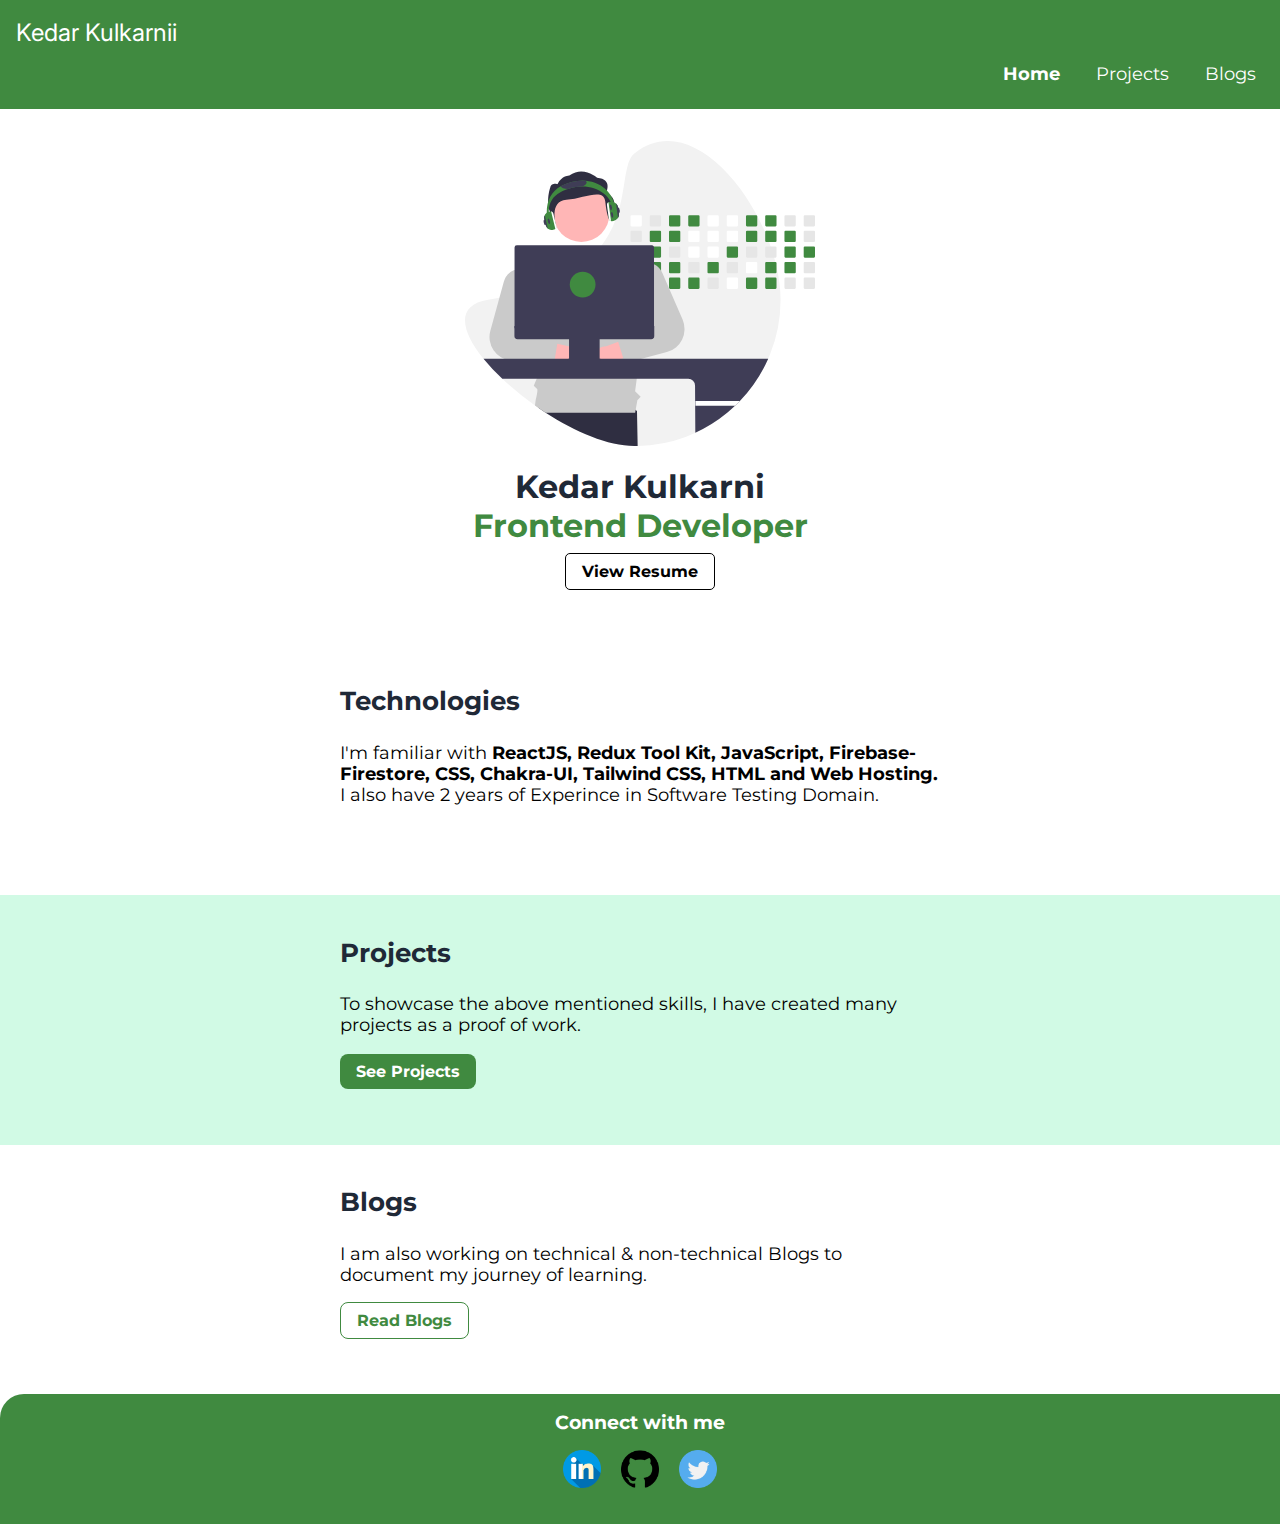
<file: index.html>
<!DOCTYPE html>
<html lang="en">
  <head>
    <meta charset="UTF-8" />
    <meta http-equiv="X-UA-Compatible" content="IE=edge" />
    <meta name="viewport" content="width=device-width, initial-scale=1.0" />
    <title>Kedar Kulkarni's Portfolio</title>
    <link rel="stylesheet" href="styles.css" />
  </head>
  <body>
    <!-- Website Starts from here -->
    <!-- Nav Bar -->

    <nav class="navigation container">
      <div class="nav-brand"><a href="/">Kedar Kulkarnii</a></div>
      <ul class="nav-pills">
        <li class="list-item-inline">
          <a class="link-active" href="/">Home</a>
        </li>
        <li class="list-item-inline">
          <a href="projects.html">Projects</a>
        </li>
        <li class="list-item-inline">
          <a href="blogs.html">Blogs</a>
        </li>
      </ul>
    </nav>

    <!-- Header -->
    <header class="hero">
      <img class="hero-image" src="Images/developer.svg" alt="Developer" />
      <h1 class="hero-heading flex-column-center">
        Kedar Kulkarni
        <span class="txt-color-inverted">Frontend Developer</span>
        <a
          class="resume-link"
          target="“_blank”"
          href="https://drive.google.com/file/d/1tVxkBpz7vSvhk7_PN62E2i7HiY5TW7Pq/view?usp=sharing"
          >View Resume</a
        >
      </h1>
    </header>

    <!-- Section-1 -->
    <section class="section">
      <div class="container-center">
        <h3>Technologies</h3>
        <p class="section-para">
          I'm familiar with
          <span class="bold-text"
            >ReactJS, Redux Tool Kit, JavaScript, Firebase-Firestore, CSS,
            Chakra-UI, Tailwind CSS, HTML and Web Hosting.</span
          >
          I also have 2 years of Experince in Software Testing Domain.
        </p>
      </div>
    </section>
    <!-- Section-2 -->
    <section class="section bg-ogreen">
      <div class="container-center">
        <h3>Projects</h3>
        <p class="section-para">
          To showcase the above mentioned skills, I have created many projects
          as a proof of work.
        </p>
        <a class="link link-primary" href="projects.html">See Projects</a>
      </div>
    </section>
    <!-- Section-3 -->
    <section class="section">
      <div class="container-center">
        <h3>Blogs</h3>
        <p class="section-para">
          I am also working on technical & non-technical Blogs to document my
          journey of learning.
        </p>
        <a class="link link-secondary" href="blogs.html">Read Blogs</a>
      </div>
    </section>

    <!-- Footer -->
    <footer class="footer">
      <div class="footer-headline"><b> Connect with me</b></div>
      <ul class="list-non-bullet list-center">
        <li class="list-item-inline">
          <a
            class="foot-links"
            href="https://www.linkedin.com/in/kedark152"
            target="_blank"
            ><img
              class="social-icons"
              src="./Images/linkedin.png"
              alt="linkedin link"
          /></a>
        </li>
        <li class="list-item-inline">
          <a
            class="foot-links"
            href="https://github.com/kedark152"
            target="_blank"
            ><img
              class="social-icons"
              src="./Images/github.png"
              alt="github link"
          /></a>
        </li>
        <li class="list-item-inline">
          <a
            class="foot-links"
            href="https://twitter.com/Kulkarni12Kedar"
            target="_blank"
            ><img
              class="social-icons"
              src="./Images/twitter.png"
              alt="twitter link"
          /></a>
        </li>
      </ul>
    </footer>
  </body>
</html>
</file>
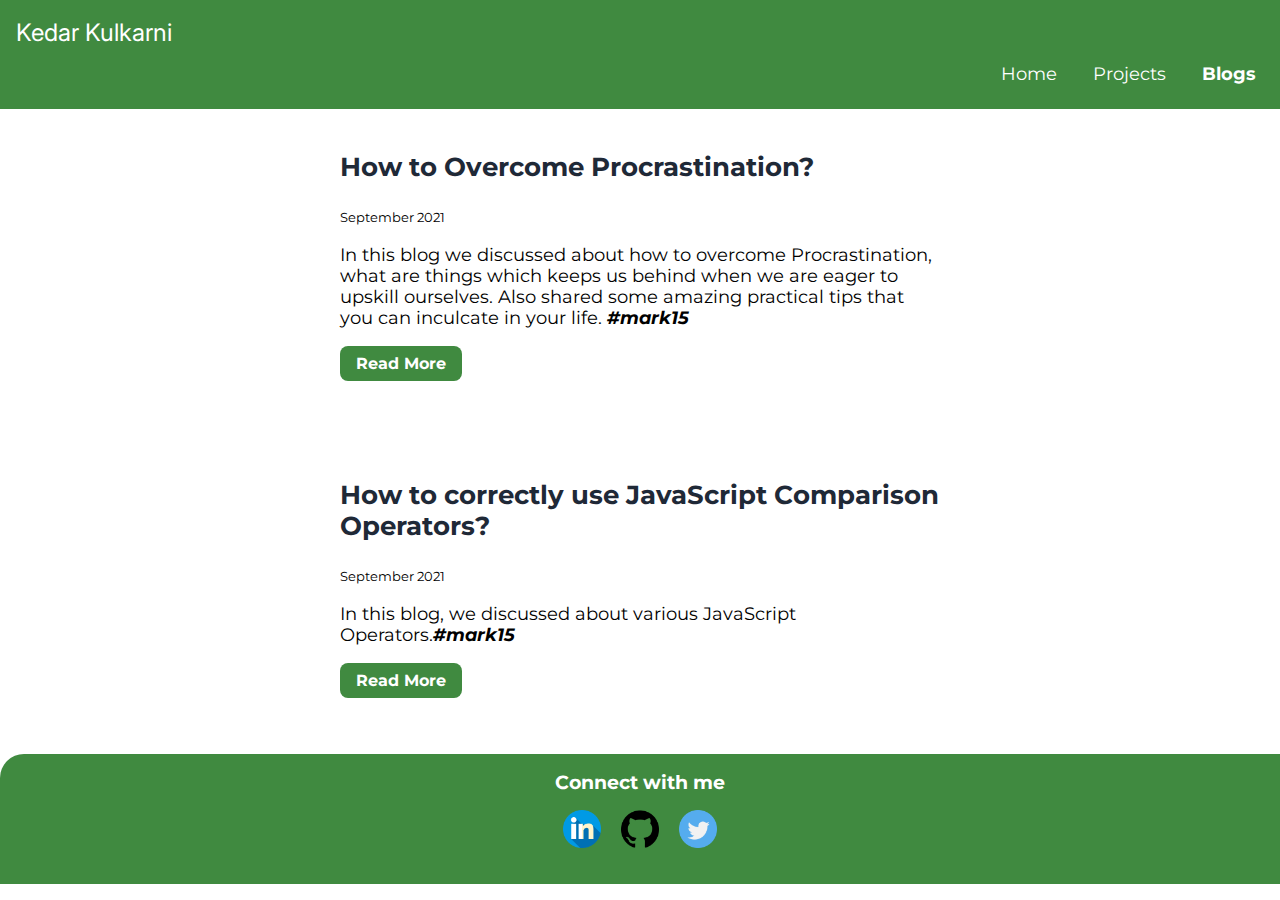
<file: blogs.html>
<!DOCTYPE html>
<html lang="en">
  <head>
    <meta charset="UTF-8" />
    <meta http-equiv="X-UA-Compatible" content="IE=edge" />
    <meta name="viewport" content="width=device-width, initial-scale=1.0" />
    <title>Blogs | Kedar Kulkarni</title>
    <link rel="stylesheet" href="styles.css" />
  </head>
  <body>
    <!-- Nav bar -->
    <nav class="navigation container">
      <div class="nav-brand"><a href="/">Kedar Kulkarni</a></div>
      <ul class="nav-pills">
        <li class="list-item-inline">
          <a href="index.html">Home</a>
        </li>
        <li class="list-item-inline">
          <a href="projects.html">Projects</a>
        </li>
        <li class="list-item-inline">
          <a class="link-active" href="blogs.html">Blogs</a>
        </li>
      </ul>
    </nav>

    <!-- Blog-1 -->
    <section class="section">
      <div class="container-center">
        <h3>How to Overcome Procrastination?</h3>
        <small>September 2021</small>
        <p class="section-para">
          In this blog we discussed about how to overcome Procrastination, what
          are things which keeps us behind when we are eager to upskill
          ourselves. Also shared some amazing practical tips that you can
          inculcate in your life. <b><i>#mark15</i></b>
        </p>

        <a
          class="link link-primary"
          href="https://kedark152.hashnode.dev/overcome-procrastination"
          target="“_blank”"
          >Read More</a
        >
      </div>
    </section>
    <!-- Blog-2 -->
    <section class="section">
      <div class="container-center">
        <h3>How to correctly use JavaScript Comparison Operators?</h3>
        <small>September 2021</small>
        <p class="section-para">
          In this blog, we discussed about various JavaScript Operators.<b
            ><i>#mark15</i></b
          >
        </p>

        <a
          class="link link-primary"
          href="https://kedark152.hashnode.dev/javascript-comparison-operators"
          target="“_blank”"
          >Read More</a
        >
      </div>
    </section>

    <!-- Footer -->
    <footer class="footer">
      <div class="footer-headline"><b> Connect with me</b></div>
      <ul class="list-non-bullet list-center">
        <li class="list-item-inline">
          <a
            class="foot-links"
            href="https://www.linkedin.com/in/kedark152"
            target="_blank"
            ><img
              class="social-icons"
              src="./Images/linkedin.png"
              alt="linkedin link"
          /></a>
        </li>
        <li class="list-item-inline">
          <a
            class="foot-links"
            href="https://github.com/kedark152"
            target="_blank"
            ><img
              class="social-icons"
              src="./Images/github.png"
              alt="github link"
          /></a>
        </li>
        <li class="list-item-inline">
          <a
            class="foot-links"
            href="https://twitter.com/Kulkarni12Kedar"
            target="_blank"
            ><img
              class="social-icons"
              src="./Images/twitter.png"
              alt="twitter link"
          /></a>
        </li>
      </ul>
    </footer>
  </body>
</html>
</file>
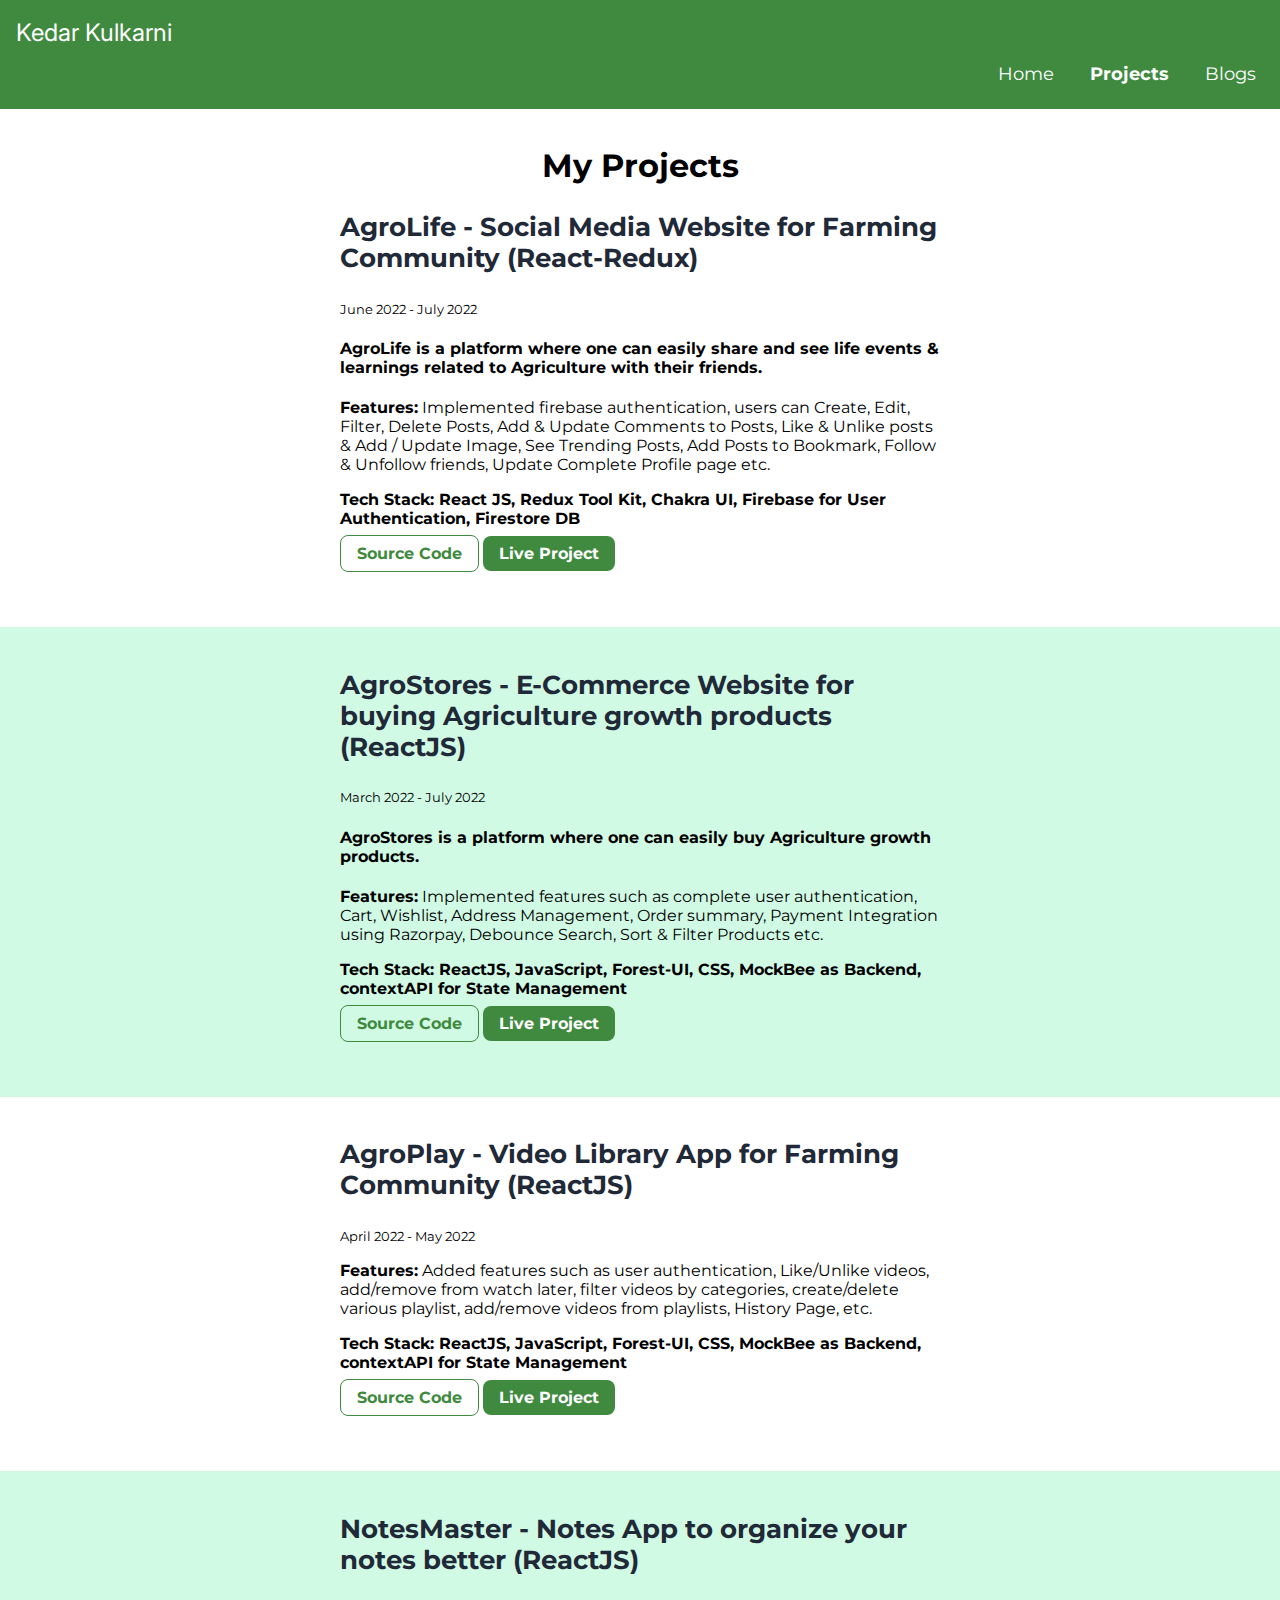
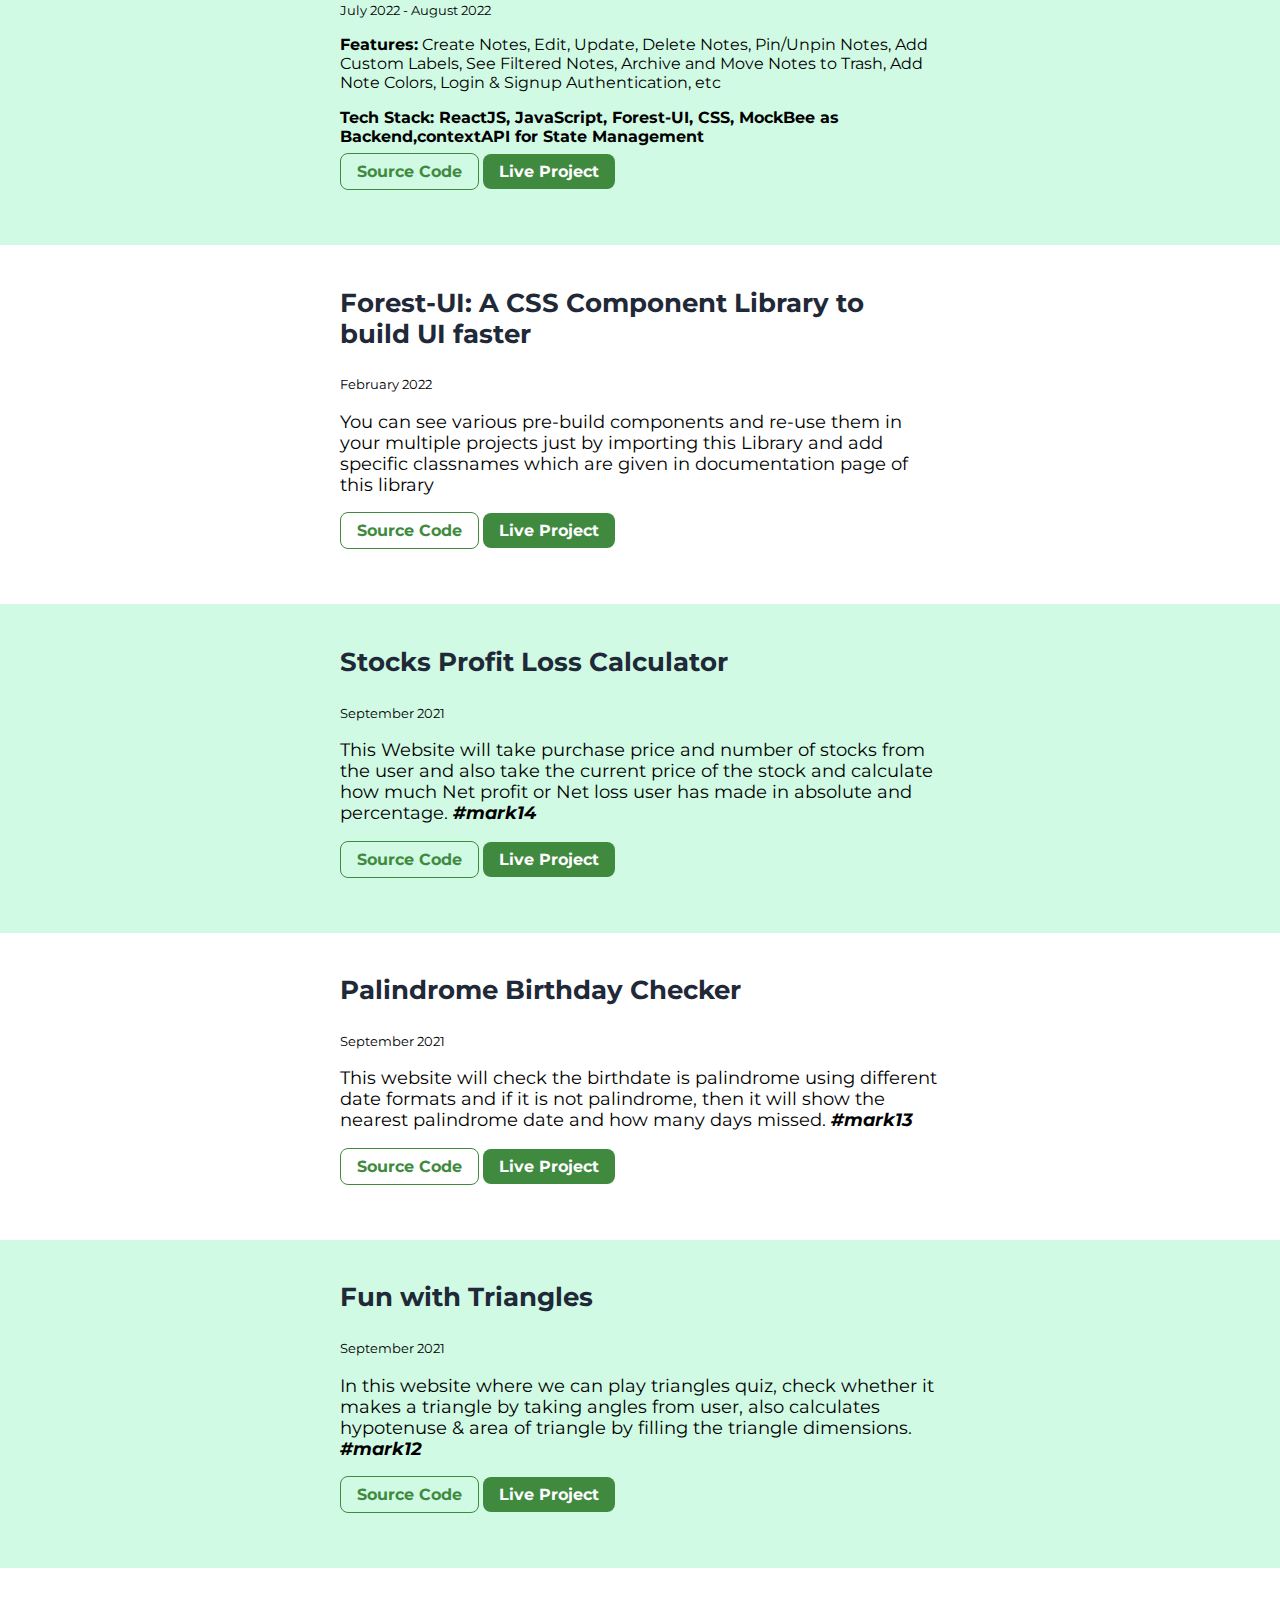
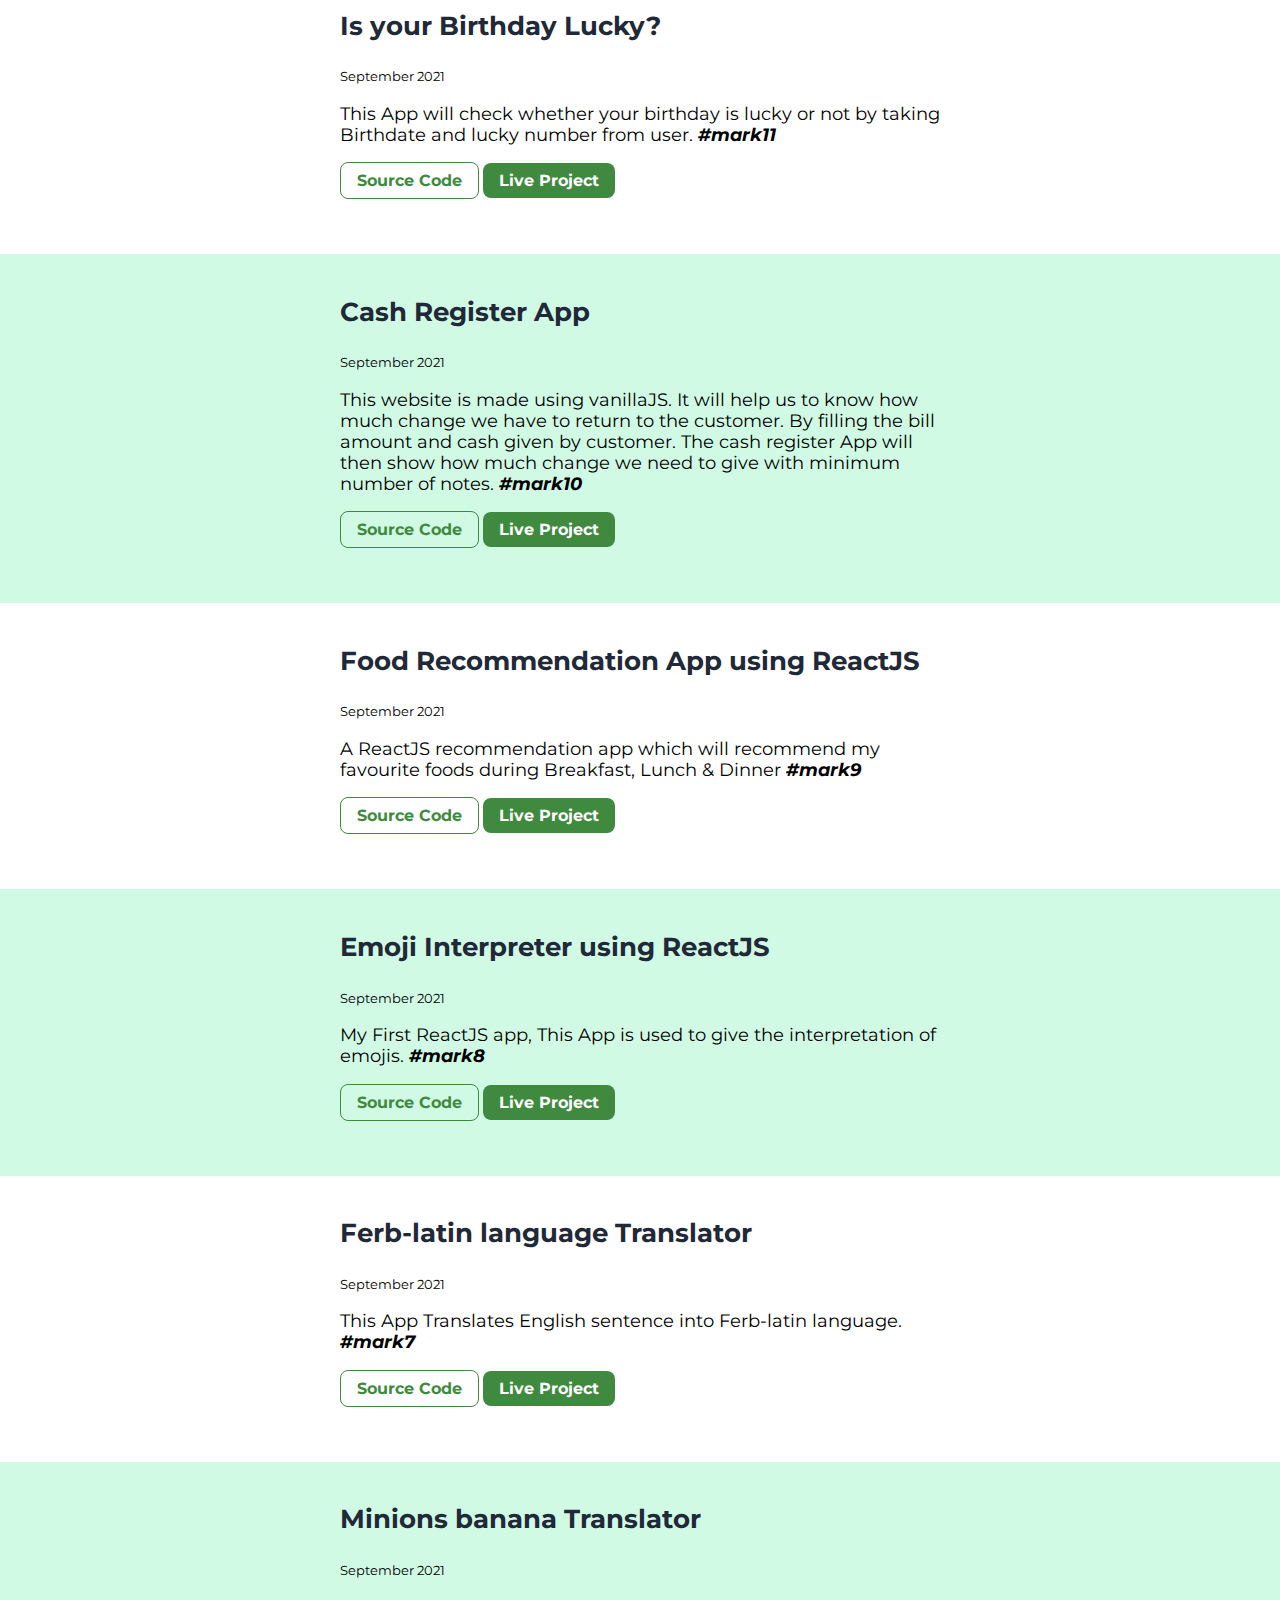
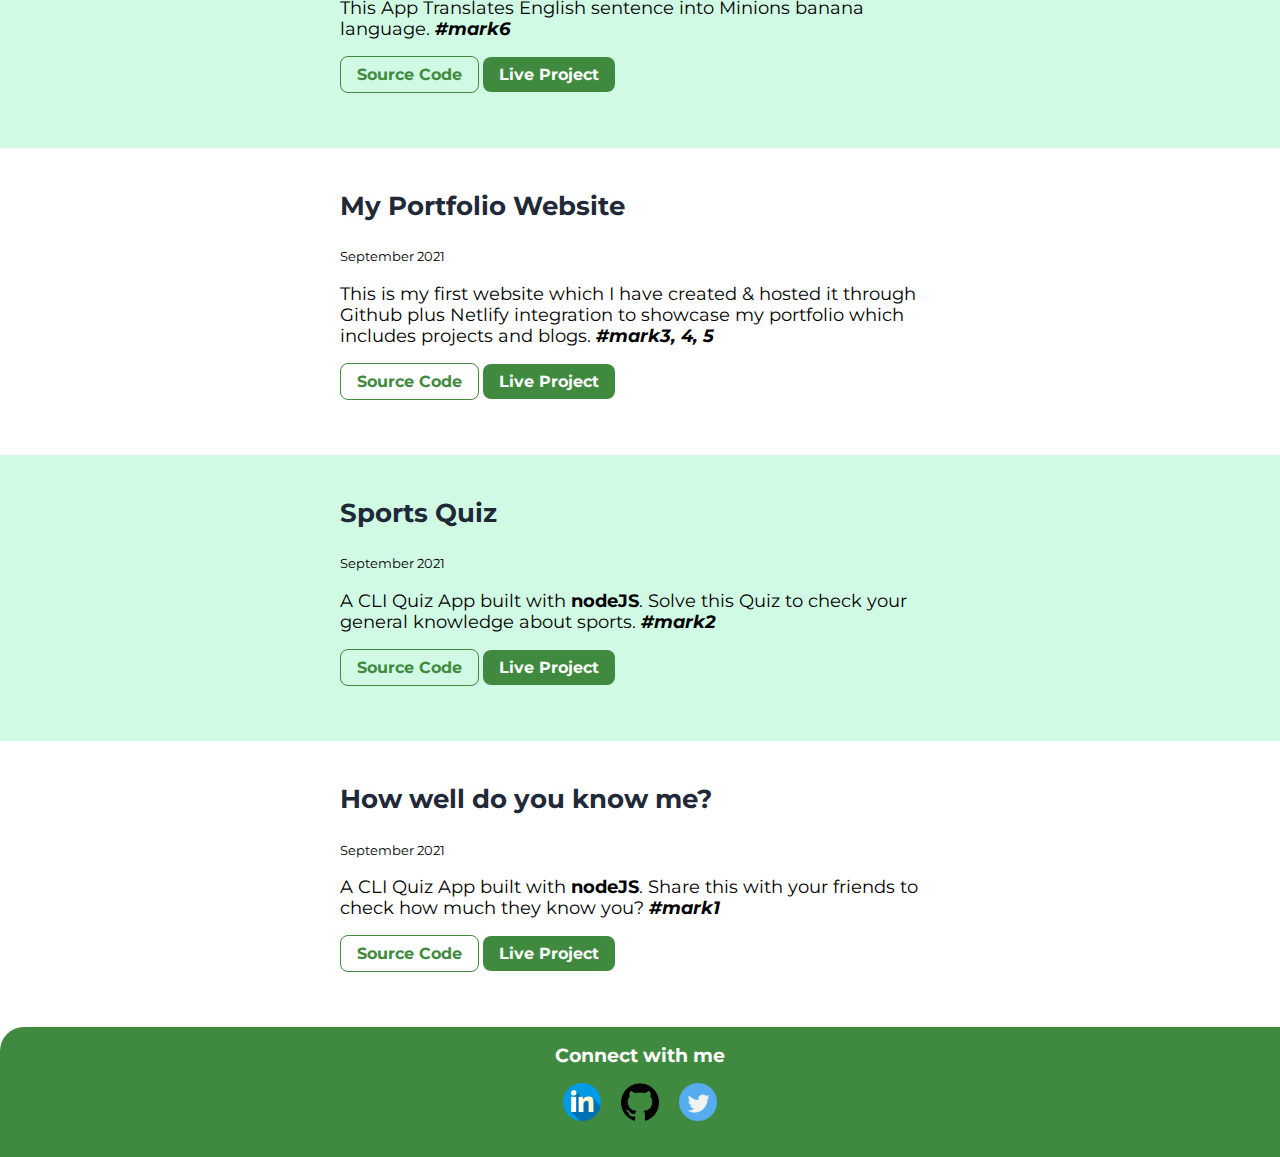
<file: projects.html>
<!DOCTYPE html>
<html lang="en">
  <head>
    <meta charset="UTF-8" />
    <meta http-equiv="X-UA-Compatible" content="IE=edge" />
    <meta name="viewport" content="width=device-width, initial-scale=1.0" />
    <title>Projects | Kedar Kulkarni</title>
    <link rel="stylesheet" href="styles.css" />
  </head>
  <body>
    <!-- Nav bar -->
    <nav class="navigation container">
      <div class="nav-brand"><a href="/">Kedar Kulkarni</a></div>
      <ul class="nav-pills">
        <li class="list-item-inline">
          <a href="/">Home</a>
        </li>
        <li class="list-item-inline">
          <a class="link-active" href="projects.html">Projects</a>
        </li>
        <li class="list-item-inline">
          <a href="blogs.html">Blogs</a>
        </li>
      </ul>
    </nav>
    <!-- Projects Sections Starts Here -->
    <!-- AgroLife -->
    <section class="section">
      <h1 class="text-center main-heading">My Projects</h1>

      <div class="container-center">
        <h3>
          AgroLife - Social Media Website for Farming Community (React-Redux)
        </h3>
        <small>June 2022 - July 2022</small>
        <h4>
          AgroLife is a platform where one can easily share and see life events
          & learnings related to Agriculture with their friends.
        </h4>
        <p>
          <span class="bold-text">Features:</span> Implemented firebase
          authentication, users can Create, Edit, Filter, Delete Posts, Add &
          Update Comments to Posts, Like & Unlike posts & Add / Update Image,
          See Trending Posts, Add Posts to Bookmark, Follow & Unfollow friends,
          Update Complete Profile page etc.
        </p>
        <p class="bold-text">
          Tech Stack: React JS, Redux Tool Kit, Chakra UI, Firebase for User
          Authentication, Firestore DB
        </p>
        <a
          href="https://github.com/kedark152/AgroLife"
          class="link link-secondary"
          target="“_blank”"
          >Source Code</a
        >
        <a
          href="https://agrolife.netlify.app/"
          class="link link-primary"
          target="“_blank”"
          >Live Project</a
        >
      </div>
    </section>
    <!-- AgroStores -->
    <section class="section bg-ogreen">
      <div class="container-center">
        <h3>
          AgroStores - E-Commerce Website for buying Agriculture growth products
          (ReactJS)
        </h3>
        <small>March 2022 - July 2022</small>
        <h4>
          AgroStores is a platform where one can easily buy Agriculture growth
          products.
        </h4>
        <p>
          <span class="bold-text">Features:</span> Implemented features such as
          complete user authentication, Cart, Wishlist, Address Management,
          Order summary, Payment Integration using Razorpay, Debounce Search,
          Sort & Filter Products etc.
        </p>
        <p class="bold-text">
          Tech Stack: ReactJS, JavaScript, Forest-UI, CSS, MockBee as Backend,
          contextAPI for State Management
        </p>
        <a
          href="https://github.com/kedark152/AgroStores-react"
          class="link link-secondary"
          target="“_blank”"
          >Source Code</a
        >
        <a
          href="https://agro-stores.netlify.app/"
          class="link link-primary"
          target="“_blank”"
          >Live Project</a
        >
      </div>
    </section>
    <!-- AgroPlay -->
    <section class="section">
      <div class="container-center">
        <h3>AgroPlay - Video Library App for Farming Community (ReactJS)</h3>
        <small>April 2022 - May 2022</small>
        <p>
          <span class="bold-text">Features:</span> Added features such as user
          authentication, Like/Unlike videos, add/remove from watch later,
          filter videos by categories, create/delete various playlist,
          add/remove videos from playlists, History Page, etc.
        </p>
        <p class="bold-text">
          Tech Stack: ReactJS, JavaScript, Forest-UI, CSS, MockBee as Backend,
          contextAPI for State Management
        </p>
        <a
          href="https://github.com/kedark152/AgroPlay"
          class="link link-secondary"
          target="“_blank”"
          >Source Code</a
        >
        <a
          href="https://agroplay.netlify.app/"
          class="link link-primary"
          target="“_blank”"
          >Live Project</a
        >
      </div>
    </section>
    <!-- NotesMaster - Notes App to organize your notes better (ReactJS) -->
    <section class="section bg-ogreen">
      <div class="container-center">
        <h3>NotesMaster - Notes App to organize your notes better (ReactJS)</h3>
        <small>July 2022 - August 2022</small>
        <p>
          <span class="bold-text">Features:</span> Create Notes, Edit, Update,
          Delete Notes, Pin/Unpin Notes, Add Custom Labels, See Filtered Notes,
          Archive and Move Notes to Trash, Add Note Colors, Login & Signup
          Authentication, etc
        </p>
        <p class="bold-text">
          Tech Stack: ReactJS, JavaScript, Forest-UI, CSS, MockBee as
          Backend,contextAPI for State Management
        </p>
        <a
          href="https://github.com/kedark152/notesMaster"
          class="link link-secondary"
          target="“_blank”"
          >Source Code</a
        >
        <a
          href="https://notes-master.netlify.app/"
          class="link link-primary"
          target="“_blank”"
          >Live Project</a
        >
      </div>
    </section>

    <!-- Forest-UI: CSS Component Library -->
    <section class="section">
      <div class="container-center">
        <h3>Forest-UI: A CSS Component Library to build UI faster</h3>
        <small>February 2022</small>
        <p class="section-para">
          You can see various pre-build components and re-use them in your
          multiple projects just by importing this Library and add specific
          classnames which are given in documentation page of this library
        </p>
        <a
          href="https://github.com/kedark152/Forest-UI"
          class="link link-secondary"
          target="“_blank”"
          >Source Code</a
        >
        <a
          href="https://forest-ui.netlify.app/"
          class="link link-primary"
          target="“_blank”"
          >Live Project</a
        >
      </div>
    </section>
    <!-- Stocks Profit Loss Calculator -->
    <section class="section bg-ogreen">
      <div class="container-center">
        <h3>Stocks Profit Loss Calculator</h3>
        <small>September 2021</small>
        <p class="section-para">
          This Website will take purchase price and number of stocks from the
          user and also take the current price of the stock and calculate how
          much Net profit or Net loss user has made in absolute and percentage.
          <b><i>#mark14</i></b>
        </p>
        <a
          href="https://github.com/kedark152/profit-loss-stocks-calculator"
          class="link link-secondary"
          target="“_blank”"
          >Source Code</a
        >
        <a
          href="https://stocks-pnl-calculator.netlify.app/"
          class="link link-primary"
          target="“_blank”"
          >Live Project</a
        >
      </div>
    </section>
    <!-- Palindrome Birthday Checker -->
    <section class="section">
      <div class="container-center">
        <h3>Palindrome Birthday Checker</h3>
        <small>September 2021</small>
        <p class="section-para">
          This website will check the birthdate is palindrome using different
          date formats and if it is not palindrome, then it will show the
          nearest palindrome date and how many days missed.
          <b><i>#mark13</i></b>
        </p>
        <a
          href="https://github.com/kedark152/palindrome-birthday-checker"
          class="link link-secondary"
          target="“_blank”"
          >Source Code</a
        >
        <a
          href="https://palindrome-birthday-chk.netlify.app/"
          class="link link-primary"
          target="“_blank”"
          >Live Project</a
        >
      </div>
    </section>
    <!-- Fun with Triangles. -->
    <section class="section bg-ogreen">
      <div class="container-center">
        <h3>Fun with Triangles</h3>
        <small>September 2021</small>
        <p class="section-para">
          In this website where we can play triangles quiz, check whether it
          makes a triangle by taking angles from user, also calculates
          hypotenuse & area of triangle by filling the triangle dimensions.
          <b><i>#mark12</i></b>
        </p>
        <a
          href="https://github.com/kedark152/fun-with-triangles-website"
          class="link link-secondary"
          target="“_blank”"
          >Source Code</a
        >
        <a
          href="https://triangles-calculator.netlify.app/"
          class="link link-primary"
          target="“_blank”"
          >Live Project</a
        >
      </div>
    </section>
    <!-- Is your Birthday Lucky? -->
    <section class="section">
      <div class="container-center">
        <h3>Is your Birthday Lucky?</h3>
        <small>September 2021</small>
        <p class="section-para">
          This App will check whether your birthday is lucky or not by taking
          Birthdate and lucky number from user. <b><i>#mark11</i></b>
        </p>
        <a
          href="https://github.com/kedark152/birthday-lucky-app"
          class="link link-secondary"
          target="“_blank”"
          >Source Code</a
        >
        <a
          href="https://lucky-bday-chk.netlify.app/"
          class="link link-primary"
          target="“_blank”"
          >Live Project</a
        >
      </div>
    </section>

    <!-- Cash Register App -->
    <section class="section bg-ogreen">
      <div class="container-center">
        <h3>Cash Register App</h3>
        <small>September 2021</small>
        <p class="section-para">
          This website is made using vanillaJS. It will help us to know how much
          change we have to return to the customer. By filling the bill amount
          and cash given by customer. The cash register App will then show how
          much change we need to give with minimum number of notes.
          <b><i>#mark10</i></b>
        </p>
        <a
          href="https://github.com/kedark152/cash-register-app"
          class="link link-secondary"
          target="“_blank”"
          >Source Code</a
        >
        <a
          href="https://cash-register-kk.netlify.app/"
          class="link link-primary"
          target="“_blank”"
          >Live Project</a
        >
      </div>
    </section>

    <!-- Food Recommendation App -->
    <section class="section">
      <div class="container-center">
        <h3>Food Recommendation App using ReactJS</h3>
        <small>September 2021</small>
        <p class="section-para">
          A ReactJS recommendation app which will recommend my favourite foods
          during Breakfast, Lunch & Dinner <b><i>#mark9</i></b>
        </p>
        <a
          href="https://github.com/kedark152/food-recommendation-app"
          class="link link-secondary"
          target="“_blank”"
          >Source Code</a
        >
        <a
          href="https://udsvv.csb.app/"
          class="link link-primary"
          target="“_blank”"
          >Live Project</a
        >
      </div>
    </section>

    <!-- Emoji Interpreter -->
    <section class="section bg-ogreen">
      <div class="container-center">
        <h3>Emoji Interpreter using ReactJS</h3>
        <small>September 2021</small>
        <p class="section-para">
          My First ReactJS app, This App is used to give the interpretation of
          emojis. <b><i>#mark8</i></b>
        </p>
        <a
          href="https://github.com/kedark152/emoji-interpreter"
          class="link link-secondary"
          target="“_blank”"
          >Source Code</a
        >
        <a
          href="https://zxion.csb.app/"
          class="link link-primary"
          target="“_blank”"
          >Live Project</a
        >
      </div>
    </section>
    <!--Ferb-latin language Translator -->
    <section class="section">
      <div class="container-center">
        <h3>Ferb-latin language Translator</h3>
        <small>September 2021</small>
        <p class="section-para">
          This App Translates English sentence into Ferb-latin language.
          <b><i>#mark7</i></b>
        </p>
        <a
          class="link link-secondary"
          target="“_blank”"
          href="https://github.com/kedark152/ferb-latin-language-converter"
          >Source Code</a
        >
        <a
          class="link link-primary"
          target="“_blank”"
          href="https://ferb-latin-lng.netlify.app/"
          >Live Project</a
        >
      </div>
    </section>
    <!-- Minions banana Translator -->
    <section class="section bg-ogreen">
      <div class="container-center">
        <h3>Minions banana Translator</h3>
        <small>September 2021</small>
        <p class="section-para">
          This App Translates English sentence into Minions banana language.
          <b><i>#mark6</i></b>
        </p>
        <a
          class="link link-secondary"
          target="“_blank”"
          href="https://github.com/kedark152/minions-lang-translator"
          >Source Code</a
        >
        <a
          class="link link-primary"
          target="“_blank”"
          href="https://minions-lng.netlify.app/"
          >Live Project</a
        >
      </div>
    </section>
    <!-- Kedar Kulkarni's Portfolio Website -->
    <section class="section">
      <div class="container-center">
        <h3>My Portfolio Website</h3>
        <small>September 2021</small>
        <p class="section-para">
          This is my first website which I have created & hosted it through
          Github plus Netlify integration to showcase my portfolio which
          includes projects and blogs. <b><i>#mark3, 4, 5</i></b>
        </p>
        <a
          class="link link-secondary"
          href="https://github.com/kedark152/kedarkulkarni-site"
          target="“_blank”"
          >Source Code</a
        >
        <a class="link link-primary" href="https://kedar-kulkarni.netlify.app/"
          >Live Project</a
        >
      </div>
    </section>
    <!-- Sports Quiz CLI -->
    <section class="section bg-ogreen">
      <div class="container-center">
        <h3>Sports Quiz</h3>
        <small>September 2021</small>
        <p class="section-para">
          A CLI Quiz App built with <b>nodeJS</b>. Solve this Quiz to check your
          general knowledge about sports.
          <b><i>#mark2</i></b>
        </p>
        <a
          class="link link-secondary"
          href="https://github.com/kedark152/cli-sports-quiz-app"
          target="_blank"
          >Source Code</a
        >
        <a
          class="link link-primary"
          href="https://replit.com/@KedarKulkarni/Sports-QuizApp#index.js?embed=1&output=1"
          target="_blank"
          >Live Project</a
        >
      </div>
    </section>
    <!-- How well do you know me?-->
    <section class="section">
      <div class="container-center">
        <h3>How well do you know me?</h3>
        <small>September 2021</small>
        <p class="section-para">
          A CLI Quiz App built with <b>nodeJS</b>. Share this with your friends
          to check how much they know you? <b><i>#mark1</i></b>
        </p>
        <a
          class="link link-secondary"
          href="https://github.com/kedark152/cli-quiz-about-myself"
          target="_blank"
          >Source Code</a
        >

        <a
          class="link link-primary"
          href="https://replit.com/@KedarKulkarni/CLI-quiz-about-myself-Kedar#index.js?embed=1&output=1"
          target="_blank"
          >Live Project
        </a>
      </div>
    </section>
    <!-- Projects Ends -->
    <!-- Footer -->
    <footer class="footer">
      <div class="footer-headline"><b> Connect with me</b></div>
      <ul class="list-non-bullet list-center">
        <li class="list-item-inline">
          <a
            class="foot-links"
            href="https://www.linkedin.com/in/kedark152"
            target="_blank"
            ><img class="social-icons" src="./Images/linkedin.png" alt="linkedin
            link" " /></a
          >
        </li>
        <li class="list-item-inline">
          <a
            class="foot-links"
            href="https://github.com/kedark152"
            target="_blank"
            ><img
              class="social-icons"
              src="./Images/github.png"
              alt="github link"
          /></a>
        </li>
        <li class="list-item-inline">
          <a
            class="foot-links"
            href="https://twitter.com/Kulkarni12Kedar"
            target="_blank"
            ><img
              class="social-icons"
              src="./Images/twitter.png"
              alt="twitter link"
          /></a>
        </li>
      </ul>
    </footer>
  </body>
</html>
</file>
<file: styles.css>
@import url("https://fonts.googleapis.com/css2?family=Montserrat:wght@400;700&display=swap");
@import url("https://fonts.googleapis.com/css2?family=Dancing+Script:wght@700&display=swap");
@import url("https://fonts.googleapis.com/css2?family=Inter&display=swap");
:root {
  --primary-color: #408a40;
  --dark-grey: #1f2937;
  --offgreen: #d1fae5;
  --inter-font: "Inter", sans-serif;
}
/* Body */
body {
  font-family: "Montserrat", sans-serif;
  margin: 0%;
}

hr {
  margin: 2rem 0rem;
}
/* Containers */
.container {
  padding: 0rem 1rem;
}

.container-center {
  max-width: 600px;
  margin: auto;
}

/* Links */
.link {
  text-decoration: none;
  padding: 0.5rem 1rem;
}
.link-primary {
  background-color: var(--primary-color);
  border-radius: 0.5rem;
  color: white;
  font-weight: bold;
}

.link-secondary {
  color: var(--primary-color);
  border-radius: 0.5rem;
  border: 1px solid var(--primary-color);
  font-weight: bold;
}

/* Lists */
.list-non-bullet {
  list-style: none;
}

.list-item-inline {
  display: inline;
  padding: 0rem 0.5rem;
}

/* Nav Bar */
.navigation {
  background-color: var(--primary-color);
  color: white;
  padding: 0.5rem;
  /* border-bottom-left-radius: 1rem; */
}
.navigation .nav-brand a {
  /* font-weight: bold; */
  font-size: 1.5rem;
  font-family: var(--inter-font);
}
.navigation .nav-brand {
  margin-top: 10px;
}

.navigation .nav-pills {
  text-align: right;
}
.navigation a {
  color: white;
  margin: 0rem 0.5rem;
  text-decoration: none;
  font-size: 18px;
}
.navigation .link-active {
  font-weight: bold;
}

/* Header */
.hero {
  padding: 2rem;
}
.hero .hero-image {
  max-width: 350px;
  display: block;
  margin: auto;
}
.hero .hero-heading {
  text-align: center;
  color: var(--dark-grey);
  font-size: 2rem;
}

.hero .hero-heading .txt-color-inverted {
  color: var(--primary-color);
}

/* Sections  */
.section {
  padding: 1rem 2rem 4rem 2rem;
}
.section h3 {
  text-align: left;
  font-size: 1.6rem;
  color: var(--dark-grey);
}
.section .section-para {
  font-size: 1.1em;
  padding-bottom: 0.5em;
}

.bg-ogreen {
  background-color: var(--offgreen);
}

/* Footer */
.footer {
  background-color: var(--primary-color);
  padding: 1rem;
  border-top-left-radius: 1.5rem;
  color: white;
}

.footer .footer-headline {
  display: block;
  text-align: center;
  font-size: 1.2em;
}

.footer .foot-links {
  text-decoration: none;
  color: white;
  font-weight: bold;
}
.footer .list-center {
  text-align: center;
  padding: 0em 1em;
}

.footer .social-icons {
  width: 38px;
  height: 38px;
}

.bold-text {
  font-weight: bold;
}

.flex-column-center {
  display: flex;
  flex-direction: column;
  justify-content: center;
  align-items: center;
}

.resume-link {
  font-size: 1rem;
  color: black;
  text-decoration: none;
  border: 1px solid black;
  padding: 0.5rem 1rem;
  margin-top: 0.5rem;
  border-radius: 5px;
}

.resume-link:hover {
  background-color: black;
  color: white;
}

.text-center {
  text-align: center;
}

.main-heading {
  font-size: 2rem;
}
</file>
